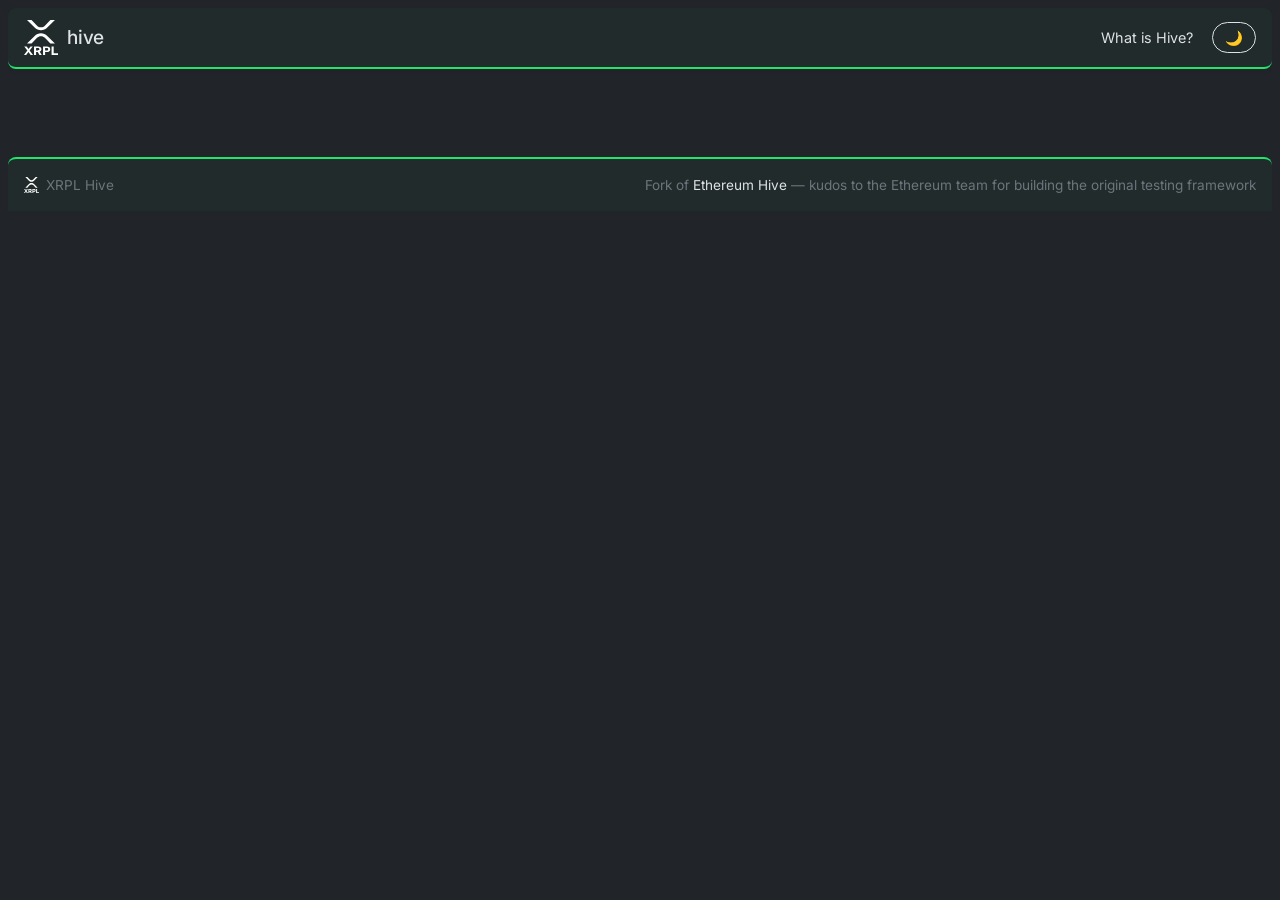
<file: cmd/hiveview/assets/index.html>
<!DOCTYPE html>
<html lang="en" data-bs-theme="dark">
  <head>
    <title>xrpl hive</title>
    <meta charset="utf-8">
    <meta name="viewport" content="width=device-width, initial-scale=1, shrink-to-fit=no">
    <link rel="icon" href="images/favicon.svg">
    <link rel="preconnect" href="https://fonts.googleapis.com">
    <link rel="preconnect" href="https://fonts.gstatic.com" crossorigin>
    <link href="https://fonts.googleapis.com/css2?family=Inter:wght@200;300;400;500;600&display=swap" rel="stylesheet">
    <link rel="stylesheet" href="lib/app.css">
  </head>

  <body>
    <script src="lib/app-index.js" type="module"></script>
    <main role="main">
      <div id="hive-header">
        <a href="index.html" style="display:flex;align-items:center;gap:0.6rem;text-decoration:none;">
          <img id="hive-logo" height="35" src="images/xrpl-logo-dark.svg">
          <span id="hive-title" style="font-size:1.2rem;font-weight:500;letter-spacing:-0.3px;color:var(--bs-body-color);">hive</span>
        </a>
        <nav id="hive-static-nav">
          <span class="nav-item" id="hive-instance-info"></span>
          <a class="nav-item" href="https://github.com/ethereum/hive/blob/master/docs/overview.md#what-is-hive">What is Hive?</a>
          <span class="nav-item theme-toggle">🌙</span>
        </nav>
      </div>

      <noscript>
        <h3>Please enable JavaScript to use hiveview.</h3>
        <style>.script-content{ display: none; }</style>
      </noscript>

      <div id="loading-container">
        <div id="loading" class="spinner-border text-secondary" role="status" style="width: 3rem; height: 3rem;">
          <span class="visually-hidden">Loading...</span>
        </div>
      </div>

      <div class="script-content">
        <div id="summary-section" class="mb-3">
          <div id="suite-summary" class="d-flex flex-wrap"></div>
        </div>
        <p id="filters-notice" style="display: none">Note: column filters are active: <a id="filters-clear" href="">[Clear Filters]</a></p>
        <table id="filetable" class="table table-bordered"></table>
      </div>

      <footer id="hive-footer">
        <span class="xrpl-badge">
          <img id="footer-logo" height="16" src="images/xrpl-logo-dark.svg" alt="XRPL">
          XRPL Hive
        </span>
        <span>Fork of <a href="https://github.com/ethereum/hive" target="_blank" rel="noopener">Ethereum Hive</a> &mdash; kudos to the Ethereum team for building the original testing framework</span>
      </footer>
    </main>
  </body>
</html>
</file>
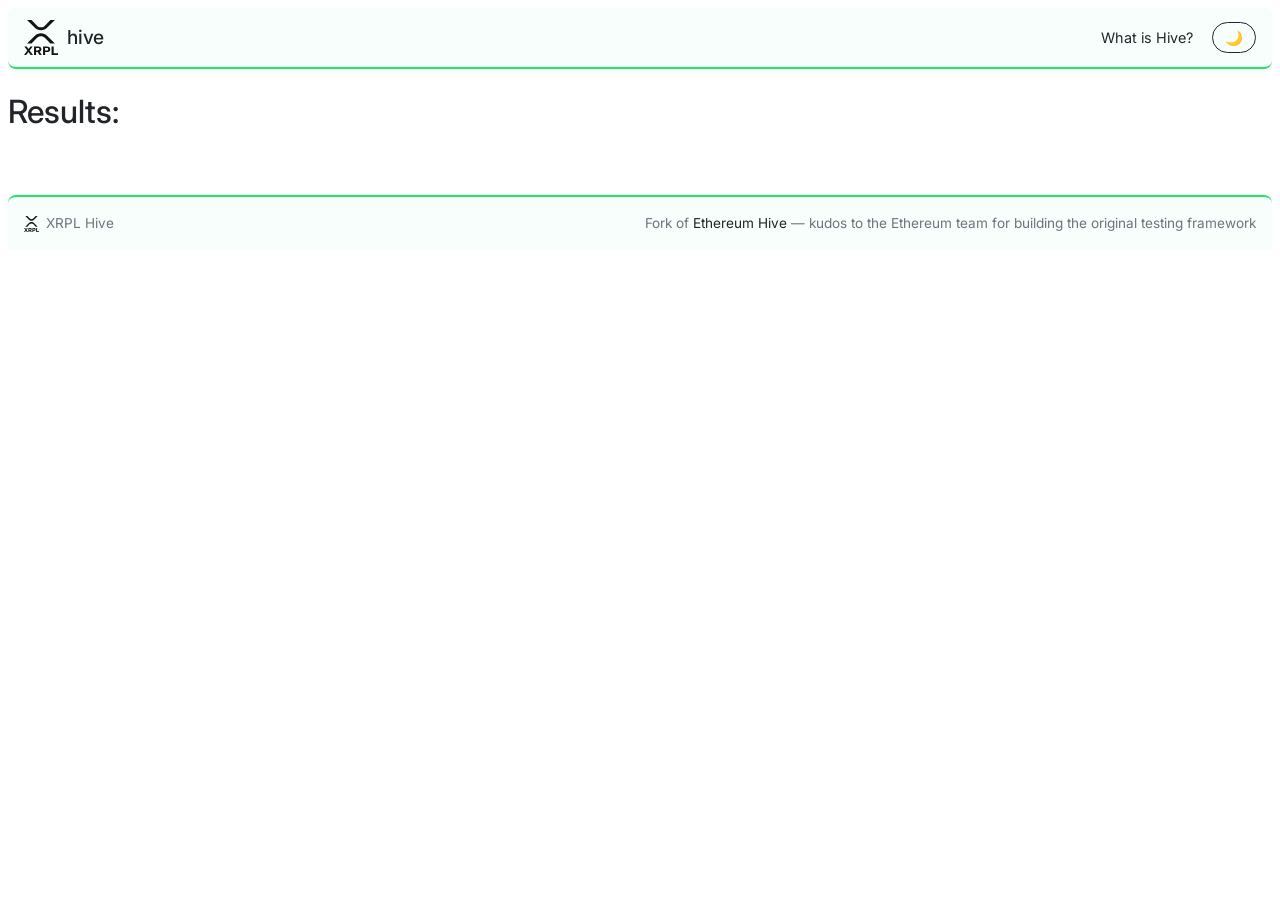
<file: cmd/hiveview/assets/suite.html>
<!DOCTYPE html>
<html lang="en">
  <head>
    <meta charset="utf-8">
    <meta name="viewport" content="width=device-width, initial-scale=1, shrink-to-fit=no">
    <link rel="icon" href="images/favicon.svg">
    <link rel="preconnect" href="https://fonts.googleapis.com">
    <link rel="preconnect" href="https://fonts.gstatic.com" crossorigin>
    <link href="https://fonts.googleapis.com/css2?family=Inter:wght@200;300;400;500;600&display=swap" rel="stylesheet">
    <link rel="stylesheet" href="lib/app.css">
  </head>

  <body>
    <script src="lib/app-suite.js" type="module"></script>
    <main role="main">
      <div id="hive-header">
        <a href="index.html" style="display:flex;align-items:center;gap:0.6rem;text-decoration:none;">
          <img id="hive-logo" height="35" src="images/xrpl-logo-dark.svg">
          <span id="hive-title" style="font-size:1.2rem;font-weight:500;letter-spacing:-0.3px;color:var(--bs-body-color);">hive</span>
        </a>
        <nav id="hive-static-nav">
          <span class="nav-item" id="hive-instance-info"></span>
          <a class="nav-item" href="https://github.com/ethereum/hive/blob/master/docs/overview.md#what-is-hive">What is Hive?</a>
          <span class="nav-item theme-toggle">🌙</span>
        </nav>
      </div>

      <noscript>
        <h3>Please enable JavaScript to use hiveview.</h3>
        <style>.script-content{ display: none; }</style>
      </noscript>

      <div class="script-loaded">
        <div class="row">
          <div class="col-md-7">
            <h2><span id="testsuite_state">Results:</span> <span id="testsuite_name"></span></h2>
            <p><span id="testsuite_desc"></span></p>
            <p><span id="testsuite_clients"></span></p>
          </div>
          <div class="col-md-5">
            <ul id="testsuite_info" class="justify-content-end list-group list-group-horizontal-xl" style="display: none;">
              <li id="testsuite_start" class="list-group-item"></li>
              <li id="testsuite_duration" class="list-group-item"></li>
              <li class="list-group-item"><a id="sim-log-link"></a></li>
            </ul>
          </div>
        </div>

        <div id="load-progress-bar-container" class="progress" style="display: none;">
          <div id="load-progress-bar" class="progress-bar" role="progressbar" style="width: 0" aria-valuenow="0" aria-valuemin="0" aria-valuemax="100"></div>
        </div>

        <table id="execresults" class="table table-bordered"></table>
      </div>

      <footer id="hive-footer">
        <span class="xrpl-badge">
          <img id="footer-logo" height="16" src="images/xrpl-logo-dark.svg" alt="XRPL">
          XRPL Hive
        </span>
        <span>Fork of <a href="https://github.com/ethereum/hive" target="_blank" rel="noopener">Ethereum Hive</a> &mdash; kudos to the Ethereum team for building the original testing framework</span>
      </footer>
    </main>
  </body>
</html>
</file>
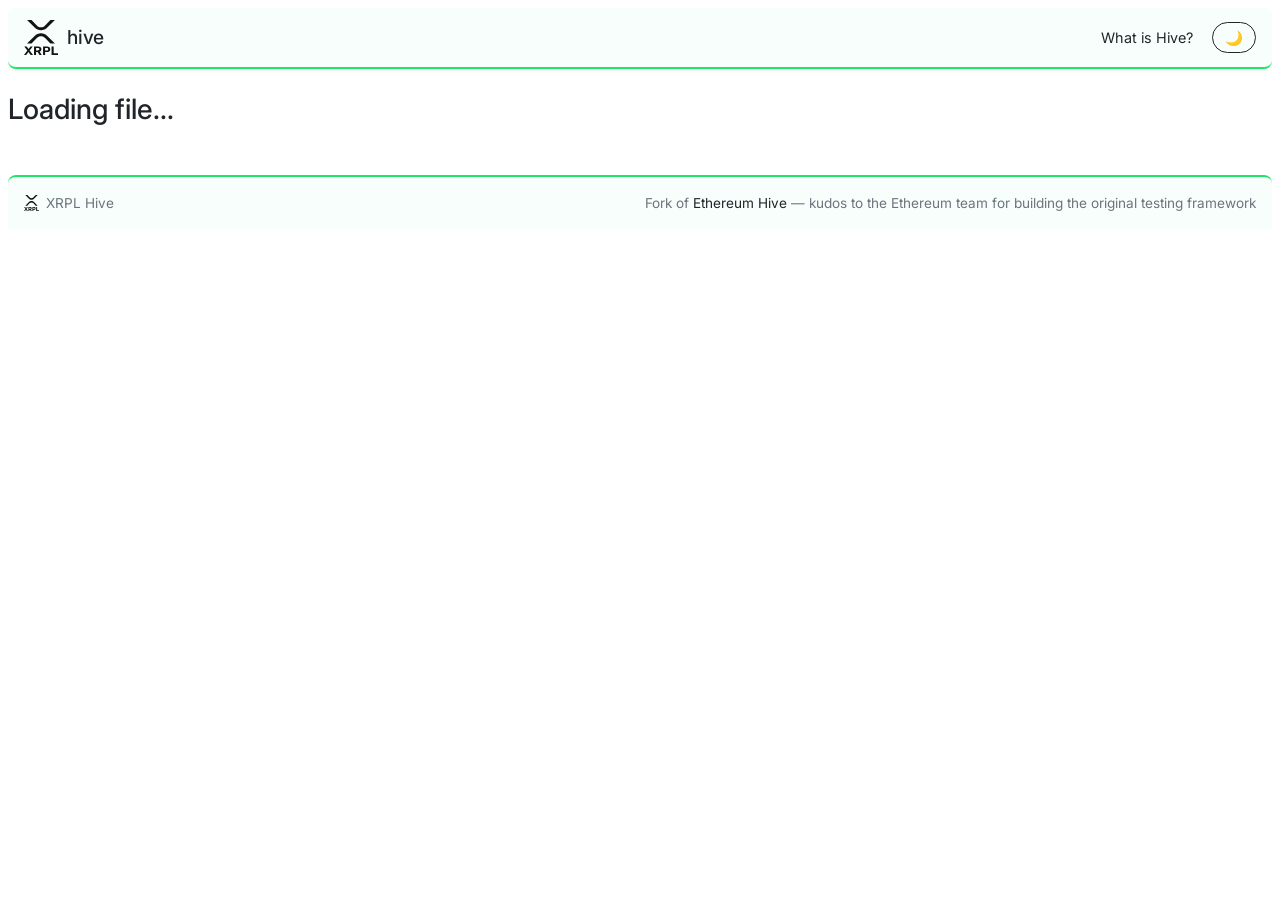
<file: cmd/hiveview/assets/viewer.html>
<!DOCTYPE html>
<html lang="en">
  <head>
    <title>xrpl hive - file viewer</title>
    <meta charset="utf-8">
    <meta name="viewport" content="width=device-width, initial-scale=1, shrink-to-fit=no">
    <link rel="icon" href="images/favicon.svg">
    <link rel="preconnect" href="https://fonts.googleapis.com">
    <link rel="preconnect" href="https://fonts.gstatic.com" crossorigin>
    <link href="https://fonts.googleapis.com/css2?family=Inter:wght@200;300;400;500;600&display=swap" rel="stylesheet">
    <link rel="stylesheet" href="lib/app.css">
    <link rel="stylesheet" href="lib/viewer.css">
    <link rel="stylesheet" href="extlib/prism-1.29.0.min.css">
    <link rel="stylesheet" href="extlib/prism-tomorrow-1.29.0.min.css">

    <script id="exampletext" type="text/foo">
      This is some sample text. You can load new files via the little input above, and also
      via the url. E.g. "?file=sample.txt", and even link to particular lines.

      like "?file=sample.txt#L50"
    </script>
  </head>

  <body>
    <script src="lib/app-viewer.js" type="module"></script>
    <main role="main">
      <div id="hive-header">
        <a href="index.html" style="display:flex;align-items:center;gap:0.6rem;text-decoration:none;">
          <img id="hive-logo" height="35" src="images/xrpl-logo-dark.svg">
          <span id="hive-title" style="font-size:1.2rem;font-weight:500;letter-spacing:-0.3px;color:var(--bs-body-color);">hive</span>
        </a>
        <nav id="hive-static-nav">
          <span class="nav-item" id="hive-instance-info"></span>
          <a class="nav-item" href="https://github.com/ethereum/hive/blob/master/docs/overview.md#what-is-hive">What is Hive?</a>
          <span class="nav-item theme-toggle">🌙</span>
        </nav>
      </div>

      <noscript>
        <h3>Please enable JavaScript to use hiveview.</h3>
        <style>.script-content{ display: none; }</style>
      </noscript>

      <div class="script-loaded">
        <h3 id="file-title">Loading file...</h3>
        <span id="link-back"></span>

        <div id="load-progress-bar-container" class="progress" style="display: none;">
          <div id="load-progress-bar" class="progress-bar" role="progressbar" style="width: 0" aria-valuenow="0" aria-valuemin="0" aria-valuemax="100"></div>
        </div>

        <div id="viewer-header" class="font-monospace" style="display: none;">
          <span id="meta">5 lines 199 B</span>
          <a id="raw-url" style="display: none;">raw log</a>
        </div>
        <div id="viewer" style="display: none;">
          <div id="gutter" class="font-monospace"></div>
          <div id="file-content-container" class="font-monospace">
            <table id="file-content" class="font-monospace"></table>
          </div>
        </div>
      </div>

      <footer id="hive-footer">
        <span class="xrpl-badge">
          <img id="footer-logo" height="16" src="images/xrpl-logo-dark.svg" alt="XRPL">
          XRPL Hive
        </span>
        <span>Fork of <a href="https://github.com/ethereum/hive" target="_blank" rel="noopener">Ethereum Hive</a> &mdash; kudos to the Ethereum team for building the original testing framework</span>
      </footer>
    </main>
  </body>
</html>
</file>
<file: cmd/hiveview/assets/lib/viewer.css>
h3 {
    word-wrap: anywhere;
}

#load-progress-bar-container {
    margin: 8px 0;
}

#viewer {
    display: flex;
    flex-wrap: nowrap;
    border: 1px solid #d1d5da;
    border-radius: 0 0 3px 3px;
    width: 100%;
}

#viewer-header {
    margin: 8px 0 0 0;
    padding: 8px 16px;
    border: 1px solid #d1d5da;
    border-bottom: none;
    border-radius: 3px 3px 0 0;
    font-size: 80%;
}

#raw-url {
    float: right;
}

#file-content-container {
    overflow-x: auto;
    flex: 99 0 auto;
    width: 90%;
    padding: 2px 0;
}

#file-content {
    box-sizing: border-box;
}

#file-content pre {
    border: 0;
    margin: 0;
    padding: 0 0 0 8px;
    line-height: 20px;
    font-size: 14px;
    background: transparent;
}

#gutter {
    flex: 1 0 3em;
    border-right: 1px solid #d1d5da;
    padding: 2px 0;
    text-align: right;
}

.num {
    display: block;
    clear: right;
    height: 20px;
    line-height: 20px;
    font-size: 12px;
    color: #bbb;
    padding: 0 5px;
    text-align: right;
    box-sizing: border-box;
    margin-left: 4px;
    scroll-margin: 10em 0 0 0;
    user-select: none;
    -webkit-user-select: none; /* Safari */
}

.num::before {
    content: attr(line);
    position: relative;
}

.num.highlighted {
    float: right;
    display: flex;
    align-items: center;
    justify-content: end;
    position: relative;
    right: 2px;
    padding: 0;
    border-radius: 2px 1px 1px 2px;
    background: #f9f2dc;
}

[data-bs-theme="dark"] .num.highlighted {
    background-color: var(--bs-gray-dark);
}

pre.highlighted {
    background-color: #f9f2dc;
}



[data-bs-theme="dark"] pre.highlighted {
    background-color: var(--bs-gray-dark);
    color: var(--bs-gray-100);
}

.num.highlighted::before {
    border: solid #d5d0bd;
    border-width: 1px 0 1px 1px;
    padding: 0 3px 0 8px;
    border-radius: 2px;
    height: 20px;
    min-width: 2em;
}

.num.highlighted::after {
    content: '';
    box-sizing: border-box;
    display: block;
    position: absolute;
    right: -5px;
    height: 18px;
    width: 18px;
    border: solid #d5d0bd;
    border-radius: 0 2px 2px 2px;
    border-width: 0 1px 1px 0;
    transform: rotate(-45deg);
    clip-path: inset(4px 0 0 4px);
    background: linear-gradient(to bottom right, #f9f2dc00 15px, #f9f2dc 16px, #f9f2dc);
}

[data-bs-theme="dark"] .num.highlighted::before,.num.highlighted::after {
    border-color: var(--bs-dark);
}

/* Dark mode overrides */
[data-bs-theme="dark"] {
    --prism-background: #282c34;
    --prism-color: #abb2bf;
}

[data-bs-theme="dark"] code[class*="language-"],
[data-bs-theme="dark"] pre[class*="language-"] {
    background: var(--prism-background);
    color: var(--prism-color);
}

[data-bs-theme="dark"] .token.comment,
[data-bs-theme="dark"] .token.prolog,
[data-bs-theme="dark"] .token.doctype,
[data-bs-theme="dark"] .token.cdata {
    color: #5c6370;
}

[data-bs-theme="dark"] .token.function {
    color: #61afef;
}

[data-bs-theme="dark"] .token.string {
    color: #98c379;
}

[data-bs-theme="dark"] .token.number {
    color: #d19a66;
}

.token.info {
    color: #0086b3;
    font-weight: bold;
}

.token.error {
    color: #d73a49;
    font-weight: bold;
}

.token.warn {
    color: #e36209;
    font-weight: bold;
}

.token.debug {
    color: #6f42c1;
    font-weight: bold;
}

[data-bs-theme="dark"] .token.info {
    color: #61afef;
}

[data-bs-theme="dark"] .token.error {
    color: #e06c75;
}

[data-bs-theme="dark"] .token.warn {
    color: #d19a66;
}

[data-bs-theme="dark"] .token.debug {
    color: #c678dd;
}

pre[class*="language-"] {
    text-shadow: none !important;
}
</file>
<file: cmd/hiveview/assets/lib/app.css>
@import "../extlib/bootstrap-5.3.3.css";
@import "../extlib/dataTables-1.13.1.bootstrap5.css";
@import "../extlib/responsive-2.4.0.bootstrap5.css";
@import "../extlib/bootstrap-icons-1.11.3.css";

/* XRPL Brand Colors (Brand Toolkit 2025) */
:root {
    --xrpl-black: #141414;
    --xrpl-white: #FFFFFF;
    --xrpl-green: #21E46B;
    --xrpl-green-dark1: #078139;
    --xrpl-green-dark2: #0DAA3E;
    --xrpl-green-light1: #70EE97;
    --xrpl-green-light2: #EAFCF1;
    --xrpl-lilac: #C0A7FF;
    --xrpl-lilac-light2: #F2EDFF;
    --xrpl-grey1: #F0F3F7;
    --xrpl-grey2: #E6EAF0;
    --xrpl-grey3: #CAD4DF;
    --xrpl-grey4: #8A919A;
    --xrpl-grey5: #72777E;
    --highlight-bg: #EAFCF1;

    --bs-primary: #21E46B;
    --bs-primary-rgb: 33, 228, 107;
    --bs-link-color: #078139;
    --bs-link-hover-color: #0DAA3E;
    font-family: 'Inter', -apple-system, BlinkMacSystemFont, 'Segoe UI', sans-serif;
}

[data-bs-theme="dark"] {
    --bs-primary: #21E46B;
    --bs-primary-rgb: 33, 228, 107;
    --bs-link-color: #70EE97;
    --bs-link-hover-color: #21E46B;
}

main {
    margin: 8px 8px;
    font-size: 12pt;
    min-width: 340px;
    overflow: hidden;
    font-family: 'Inter', -apple-system, BlinkMacSystemFont, 'Segoe UI', sans-serif;
}

#hive-header {
    border-bottom: 2px solid var(--xrpl-green, #21E46B);
    padding: 0.75rem 1rem;
    margin-bottom: 1.5rem;
    display: flex;
    align-items: center;
    justify-content: space-between;
    background: color-mix(in srgb, var(--bs-body-bg) 97%, var(--bs-primary));
    border-radius: 8px;
    box-shadow: 0 2px 4px rgba(0,0,0,0.05);
}

#hive-logo {
    margin: 0;
    transition: transform 0.2s ease;
}

[data-bs-theme="dark"] #hive-logo {
    content: url('../images/xrpl-logo.svg');
}

#hive-logo:hover {
    transform: scale(1.05);
}

#hive-static-nav {
    margin: 0;
    font-size: 0.9rem;
    display: flex;
    align-items: center;
    gap: 1.2rem;
}

#hive-static-nav a {
    text-decoration: none;
    white-space: nowrap;
    color: var(--bs-body-color);
    transition: color 0.2s ease;
}

#hive-static-nav a:hover {
    color: var(--bs-primary);
}

.theme-toggle {
    cursor: pointer;
    padding: 4px 12px;
    user-select: none;
    border-radius: 20px;
    transition: all 0.2s ease;
    border: 1px solid;
    margin: 0 !important;
}

.theme-toggle:hover {
    transform: translateY(-1px);
}

.dataTables_wrapper {
    padding-top: 1rem;
    margin-top: 1.5rem;
    border-radius: 8px;
    background: color-mix(in srgb, var(--bs-body-bg) 85%, var(--bs-border-color));
}

.dataTables_wrapper .row {
    margin: 0;
    align-items: center;
}

.dataTables_wrapper .row:first-child {
    margin-bottom: 1rem;
}

.dataTables_wrapper .row:last-child {
    margin-top: 1rem;
    padding-top: 1rem;
    border-top: 1px solid var(--bs-border-color);
}

.table {
    margin: 0 !important;
}

.table > :not(caption) > * > * {
    padding: 0.8rem;
    background: none;
}

.table tbody tr {
    background: var(--bs-body-bg);
    margin-bottom: 0.5rem;
    transition: background-color 0.2s ease;
}

.table tbody tr:hover {
    background: color-mix(in srgb, var(--bs-body-bg) 95%, var(--bs-primary));
}

.table thead th {
    font-weight: 500;
    border-bottom: none;
    padding-bottom: 1rem;
}

.filters th {
    padding-top: 0 !important;
    padding-bottom: 1rem !important;
}

.filters select {
    width: 100%;
    padding: 0.3rem;
    border-radius: 4px;
    border: 1px solid var(--bs-border-color);
    background: var(--bs-body-bg);
    color: var(--bs-body-color);
}

.suite-status-column {
    text-align: right;
}

.suite-diff-column {
    text-align: right;
    padding-right: 1rem !important;
}

.dataTables_info {
    font-size: 0.9em;
    color: var(--bs-secondary);
}

.dataTables_paginate .pagination {
    margin: 0;
    gap: 0.3rem;
}

.dataTables_paginate .page-link {
    padding: 0.3rem 0.7rem;
    border-radius: 4px !important;
    border: none;
    background: var(--bs-body-bg);
}

.dataTables_paginate .page-link:hover {
    background: var(--bs-primary);
    color: var(--bs-body-bg);
}

.dataTables_paginate .active .page-link {
    background: var(--bs-primary);
}

td.test-name-column {
    background: url('../images/details_open.svg') no-repeat left 4px;
    background-size: 32px;
    cursor: pointer;
    padding-left: 32px !important;
    min-width: 8em;
}

.test-duration-column {
    text-align: right;
}

.suite-status-column, .test-status-column, .log-link {
    white-space: nowrap;
}

tr.failed td.test-name-column {
    background-image: url('../images/details_open_err.svg');
}

tr.shown td.test-name-column {
    background-image: url('../images/details_close.svg');
}

tr.shown.failed td.test-name-column {
    background-image: url('../images/details_close_err.svg');
}

td.ellipsis {
    overflow: hidden;
    text-overflow: ellipsis;
    white-space: nowrap;
}

.responsive-overflow {
    display: flex;
    justify-content: space-between;
}

.responsive-overflow-col {
    align-self: center;
    display: inline-block;
}

.test-output {
    overflow-x: auto;
    /*
      Settings below are crucial to make scrolling of log output actually work. Without
      these, the table will just expand to the width of the longest line. Since the
      content of .test-output is preformatted text, the browser will measure its width
      first and set the width of the table based on that. This behavior is disabled by
      width: 0. However, we do want the element to expand to the available width.
      The min-width: 100% does that.
    */
   width: 0; min-width: 100%;
}

.test-output code {
    white-space: pre;
    border-left: 2px solid;
    display: block;
    padding-left: 5px;
    color: var(--bs-body-color);
}

.test-output .output-prefix::before,
.test-output .output-suffix::after {
    content: "";
    width: 20px;
    border-top: 2px solid;
    display: block;
    padding-left: 5px;
    margin-left: -5px;
}

.test-output .output-trunc {
    display: inline-block;
    padding: 0 10px;
    text-decoration: none;
    white-space: nowrap;
}

.test-output .output-error {
    font-weight: bold;
}

.dataTable tr {
    scroll-margin: 8em 0 0 0;
}

.dataTable tr.highlighted,
.dataTable tr.highlighted td {
    background-color: color-mix(in srgb, var(--bs-warning-border-subtle) 15%, transparent);
}


/* workaround for weird DataTables controls styling at small screen size */
@media screen and (max-width: 767px) {
    div.dataTables_wrapper div.dataTables_length,
    div.dataTables_wrapper div.dataTables_filter,
    div.dataTables_wrapper div.dataTables_info,
    div.dataTables_wrapper div.dataTables_paginate {
        text-align: left !important;
        margin-top: 5px;
    }
}

#suite-summary {
  border-radius: 6px;
  background: var(--bs-dark-bg-subtle);
}

.summary-controls {
  padding: 0.5rem 0.8rem;
}

.summary-controls .dropdown-toggle {
  padding: 0.3rem 0.8rem;
  font-size: 0.9rem;
}

.summary-controls .dropdown-menu {
  font-size: 0.9rem;
  min-width: 8rem;
}

.suite-box {
  margin: 5px;
  padding: 5px 0.8rem;
  border-radius: 6px;
  background: var(--bs-dark-bg-subtle);
  min-width: 250px;
  width: 100%;
  transition: background-color 0.2s ease;
}

.suite-box .title {
  font-weight: bold;
  font-size: 1em;
  cursor: pointer;
  margin-bottom: 0.5rem;
}

.suite-box.selected {
  background: color-mix(in srgb, var(--bs-primary) 15%, var(--bs-dark-bg-subtle));
  outline: 1px solid var(--bs-primary);
}

.client-results {
  display: grid;
  grid-template-columns: repeat(auto-fill, minmax(200px, 1fr));
  gap: 0.4rem;
}

.client-box {
    padding: 0.5rem;
    border-radius: 4px;
    background: var(--bs-body-bg);
    transition: all 0.2s ease;
    height: fit-content;
    border: 2px solid transparent;
    cursor: pointer;
    transform: translateY(0);
    box-shadow: 0 2px 4px rgba(0,0,0,0.1);
}

.client-box:hover,
.client-box.selected {
    transform: translateY(-2px);
    box-shadow: 0 4px 8px rgba(0,0,0,0.15);
}

.client-box.selected {
    background: linear-gradient(
        135deg,
        color-mix(in srgb, var(--bs-primary) 25%, var(--bs-body-bg)),
        color-mix(in srgb, var(--bs-primary) 10%, var(--bs-body-bg))
    );
    border-color: var(--bs-primary);
    box-shadow: 0 4px 12px color-mix(in srgb, var(--bs-primary) 30%, transparent);
}

.client-box.all-passed {
  border-color: var(--bs-success);
  background: color-mix(in srgb, var(--bs-success) 8%, var(--bs-body-bg));
}

.client-box.has-failures {
  border-color: var(--bs-warning);
  background: color-mix(in srgb, var(--bs-warning) 8%, var(--bs-body-bg));
}

.client-box.all-failed {
  border-color: var(--bs-danger);
  background: color-mix(in srgb, var(--bs-danger) 8%, var(--bs-body-bg));
}

.client-box.all-passed.selected {
    background: linear-gradient(
        135deg,
        color-mix(in srgb, var(--bs-success) 25%, var(--bs-body-bg)),
        color-mix(in srgb, var(--bs-success) 10%, var(--bs-body-bg))
    );
    border-color: var(--bs-success);
    box-shadow: 0 4px 12px color-mix(in srgb, var(--bs-success) 30%, transparent);
}

.client-box.has-failures.selected {
    background: linear-gradient(
        135deg,
        color-mix(in srgb, var(--bs-warning) 25%, var(--bs-body-bg)),
        color-mix(in srgb, var(--bs-warning) 10%, var(--bs-body-bg))
    );
    border-color: var(--bs-warning);
    box-shadow: 0 4px 12px color-mix(in srgb, var(--bs-warning) 30%, transparent);
}

.client-box.all-failed.selected {
    background: linear-gradient(
        135deg,
        color-mix(in srgb, var(--bs-danger) 25%, var(--bs-body-bg)),
        color-mix(in srgb, var(--bs-danger) 10%, var(--bs-body-bg))
    );
    border-color: var(--bs-danger);
    box-shadow: 0 4px 12px color-mix(in srgb, var(--bs-danger) 30%, transparent);
}

.client-name {
  font-weight: 500;
  font-size: 0.9em;
  margin-bottom: 0.3rem;
}

.stats {
  display: flex;
  align-items: center;
  gap: 0.3rem;
  margin-bottom: 0.2rem;
  font-size: 0.9em;
}

.history-dots {
  display: flex;
  gap: 0.3rem;
  margin-left: auto;
}

.history-dot {
  width: 10px;
  height: 20px;
  border-radius: 2px;
  background: var(--bs-dark-bg-subtle);
  position: relative;
  cursor: pointer;
}

.history-dot .dot-fill {
    position: absolute;
    bottom: 0;
    left: 0;
    width: 100%;
    border-radius: 2px;
    transition: height 0.2s ease, background-color 0.2s ease;
    --r: calc(220 + (var(--pass-percent) * -167));
    --g: calc(53 + (var(--pass-percent) * 145));
    --b: calc(69 + (var(--pass-percent) * -26));
    background: rgb(var(--r), var(--g), var(--b));
}

.history-dot.trend-up::after {
  content: "▲";
  position: absolute;
  top: -12px;
  left: 50%;
  transform: translateX(-50%);
  color: var(--bs-success);
  font-size: 8px;
}

.history-dot.trend-down::after {
  content: "▼";
  position: absolute;
  top: -12px;
  left: 50%;
  transform: translateX(-50%);
  color: var(--bs-danger);
  font-size: 8px;
}

.time {
  font-size: 0.8em;
  color: var(--bs-secondary);
  display: flex;
  justify-content: space-between;
  align-items: center;
}

.pass-count {
  color: var(--bs-success);
}

.fail-count {
  color: var(--bs-danger);
}

.coverage-percent {
  color: var(--bs-secondary);
}

.status-diff {
  font-size: 0.85em;
  margin-top: 0.2rem;
  display: flex;
  gap: 0.5rem;
  justify-content: flex-end;
}

.pass-diff {
  color: var(--bs-success);
}

.fail-diff {
  color: var(--bs-danger);
}

#filters-notice {
  position: fixed;
  top: 1rem;
  left: 50%;
  transform: translateX(-50%);
  z-index: 1000;
  box-shadow: 0 2px 5px rgba(0,0,0,0.2);
}

#filters-notice .btn {
  padding: 0.3rem 0.8rem;
  font-size: 0.9rem;
}

.btn-load-results {
  width: 100%;
}

.client-list {
  display: flex;
  flex-direction: column;
  gap: 0.4rem;
}

.client-entry {
  display: flex;
  align-items: baseline;
  gap: 0.5rem;
}

.client-name {
  font-weight: 500;
  word-break: break-all;
}

.client-version {
  color: var(--bs-secondary);
  font-size: 0.9em;
}

.client-version code {
  color: var(--bs-body-color);
  background: var(--bs-dark-bg-subtle);
  padding: 0.1rem 0.3rem;
  border-radius: 3px;
  font-size: 0.9em;
}

/* Responsive adjustments */
@media screen and (max-width: 576px) {
  .client-results {
    grid-template-columns: 1fr;  /* Single column on very small screens */
  }
}

@media screen and (min-width: 577px) and (max-width: 992px) {
  .client-results {
    grid-template-columns: repeat(auto-fill, minmax(180px, 1fr));  /* Slightly smaller on medium screens */
  }
}

.action-buttons-column {
    max-width: 11em;
    min-width: 11em;
    padding: 0.5rem !important;
}

.action-buttons-column .btn-group {
    display: flex;
}

.action-buttons-column .btn {
    display: flex;
    align-items: center;
    justify-content: center;
}

.action-buttons-column .btn:first-child {
    width: 30px;
    min-width: 30px;
    max-width: 30px;
    padding: 0;
}

#loading-container {
    position: fixed;
    top: 50%;
    left: 50%;
    transform: translate(-50%, -50%);
    z-index: 1000;
    opacity: 0;
    transition: opacity 0.3s ease;
}

#loading-container.show {
    opacity: 1;
}

.modal-content {
    border: 1px solid var(--bs-border-color);
    background: var(--bs-body-bg);
}

.modal-header {
    border-bottom: 1px solid var(--bs-border-color);
}

.modal-body .table {
    margin: 0;
}

.modal-body .table td {
    padding: 0.5rem;
    vertical-align: middle;
}

.modal-body .table td:first-child {
    width: 30%;
    white-space: nowrap;
}

kbd {
    display: inline-block;
    padding: 0.2rem 0.4rem;
    font-size: 0.8rem;
    font-weight: 600;
    line-height: 1;
    color: var(--bs-body-color);
    background: var(--bs-dark-bg-subtle);
    border: 1px solid var(--bs-border-color);
    border-radius: 4px;
    box-shadow: 0 2px 0 var(--bs-border-color);
    margin: 0 0.2rem;
}

/* Footer */
#hive-footer {
    margin-top: 3rem;
    padding: 1rem 1rem;
    border-top: 2px solid var(--xrpl-green, #21E46B);
    display: flex;
    align-items: center;
    justify-content: space-between;
    font-size: 0.85rem;
    color: var(--bs-secondary);
    border-radius: 8px 8px 0 0;
    background: color-mix(in srgb, var(--bs-body-bg) 97%, var(--bs-primary));
}

#hive-footer a {
    color: var(--bs-body-color);
    text-decoration: none;
    transition: color 0.2s ease;
}

#hive-footer a:hover {
    color: var(--xrpl-green, #21E46B);
}

#hive-footer .xrpl-badge {
    display: inline-flex;
    align-items: center;
    gap: 0.4rem;
}

[data-bs-theme="dark"] #footer-logo {
    content: url('../images/xrpl-logo.svg');
}
</file>
